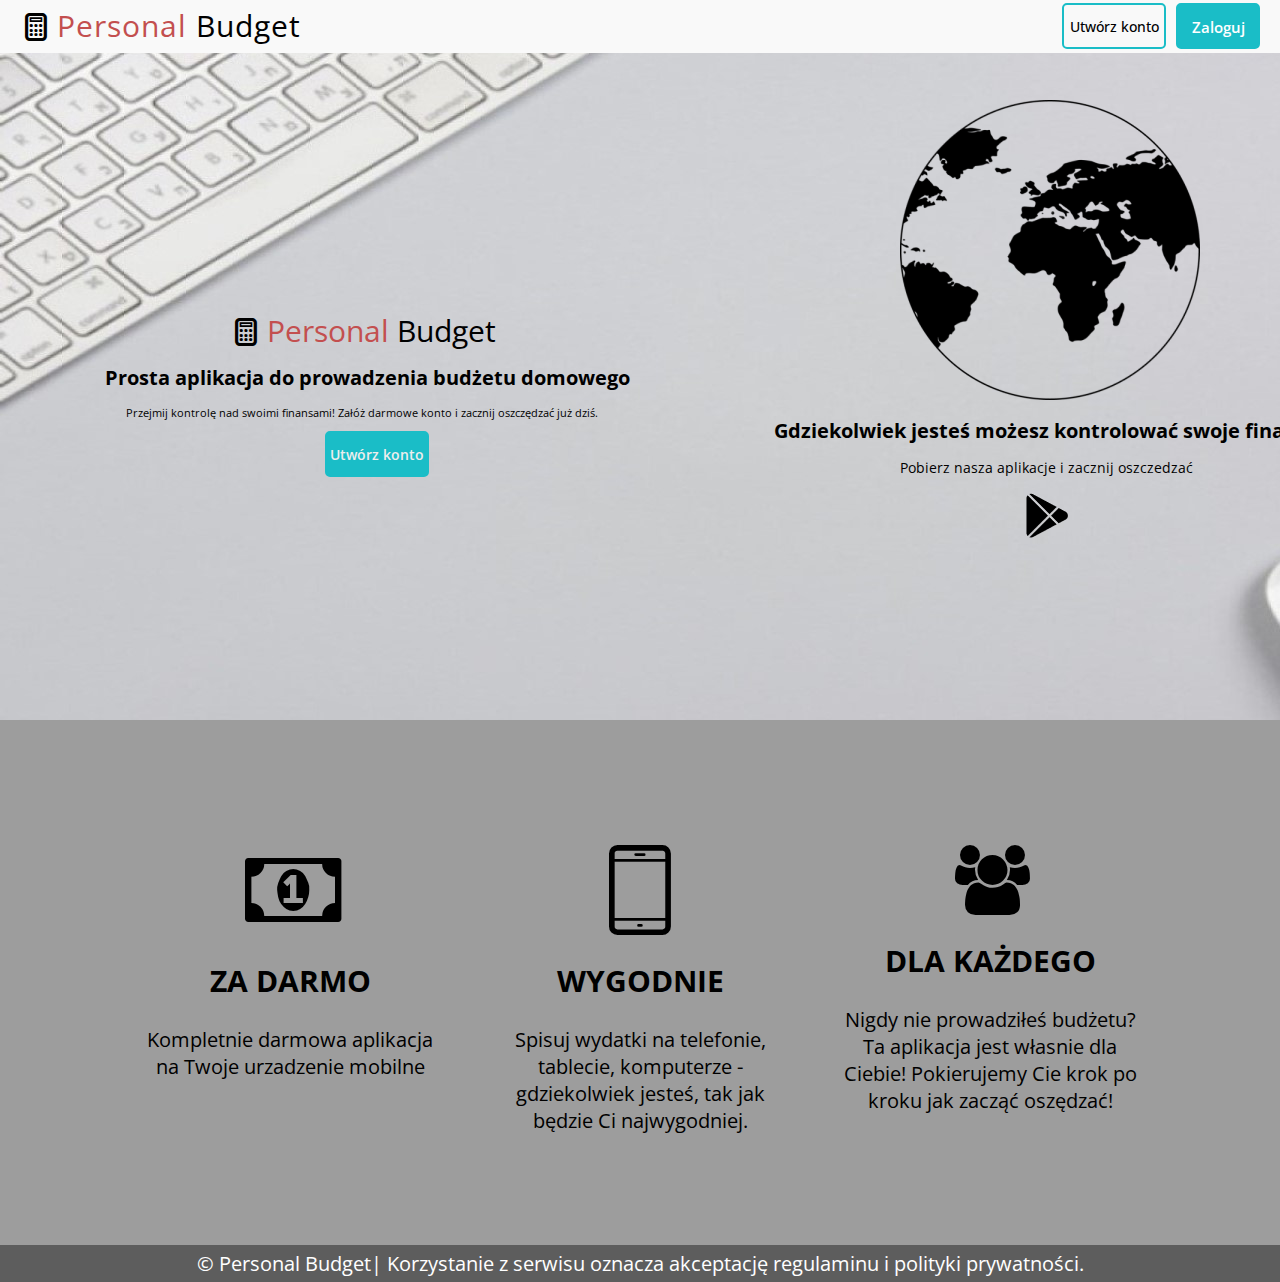
<file: index.html>
<!DOCTYPE HTML>
<html lang="pl">
<head>
	<meta charset="utf-8" />
	<title>Personal Budget</title>
	<meta name="description" content="Aplikacja do kontroli domowego budżetu" />
	<meta name="keywords" content="finanse, oszczednosci , domowy budzet, kontrola" />
	<meta http-equiv="X-UA-Compatible" content="IE=edge,chrome=1" />
	
	<link rel="stylesheet" href="style.css" type="text/css" />
	<link href="css/dolar.css" rel="stylesheet" type="text/css" />
	<link href="https://fonts.googleapis.com/css?family=Open+Sans:400,700&amp;subset=latin-ext" rel="stylesheet">
</head>

<body>
	<div id="container">
		<header>
			<div id="top">
				<div id ="logo">
					<i class="icon-calculator"  style="float: left;"></i>
					<span style="color: #c34f4f">Personal</span> Budget
					<div style="clear:both;"></div>
				</div>
				<div id="logowanie">
					Zaloguj
				</div>
				<div id="rejestracja">
					Utwórz konto
				</div>
				<div style="clear:both;"></div>
			</div>
		</header>
		<main>
			<div id="content">
				<div id="second">
					<div id="contentL">
						<header>
							<div id="logoInside">
								<i class="icon-calculator"  style="float: left;"></i>
								<span style="color: #c34f4f">Personal</span> Budget
							</div>
							<div style="margin-left: 15%">
								<h1 >Prosta aplikacja do prowadzenia budżetu domowego</h1>
							</div>
						</header>
						<article>
							<div style="margin-left: 18%">
								<p>
									Przejmij kontrolę nad swoimi finansami! Załóż darmowe konto i zacznij oszczędzać już dziś.
								</p>

							</div>
							<div id="rejestracja2">
								Utwórz konto
							</div>
						</article>
						

					</div>
					<article>
						<div id="contentR">
							<img src="img/2.png" >
							<div style="margin-right:1%">
								<h1> Gdziekolwiek jesteś możesz kontrolować swoje finanse</h1>
								<p>Pobierz nasza aplikacje i zacznij oszczedzać</p>
								<a href="#" ><img src="img/3.png" ></a>
							</div>
							
				
						</div>
					</article>
				</div>
			
			</div>
		</main>
			<div id="about">
				<article>
					
					<div id="aboutmenu">
						<section>
							<div class="button1" >
								<i class="icon-money" ></i>
								<h2>ZA DARMO</h2>
								<p>Kompletnie darmowa aplikacja na Twoje urzadzenie mobilne</p>
							</div>
							<div class="button1">
								<i class="icon-mobile" ></i>
									<h2>WYGODNIE</h2>
									<p>Spisuj wydatki na telefonie, tablecie, komputerze - gdziekolwiek jesteś, tak jak będzie Ci najwygodniej.</p>
							</div>
							<div class="button1">
								<i class="icon-users" ></i>
									<h2>DLA KAŻDEGO</h2>
									<p>Nigdy nie prowadziłeś budżetu? Ta aplikacja jest własnie dla Ciebie! Pokierujemy Cie krok po kroku jak zacząć oszędzać!</p>
							</div>
							<div style="clear:both"></div>
						</section>
					</div>
			</div>
			<footer>
				<div id="footer">
				&copy Personal Budget| Korzystanie z serwisu oznacza akceptację regulaminu i polityki prywatności.
				</div>
			</footer>
	

</body>
</html>
</file>
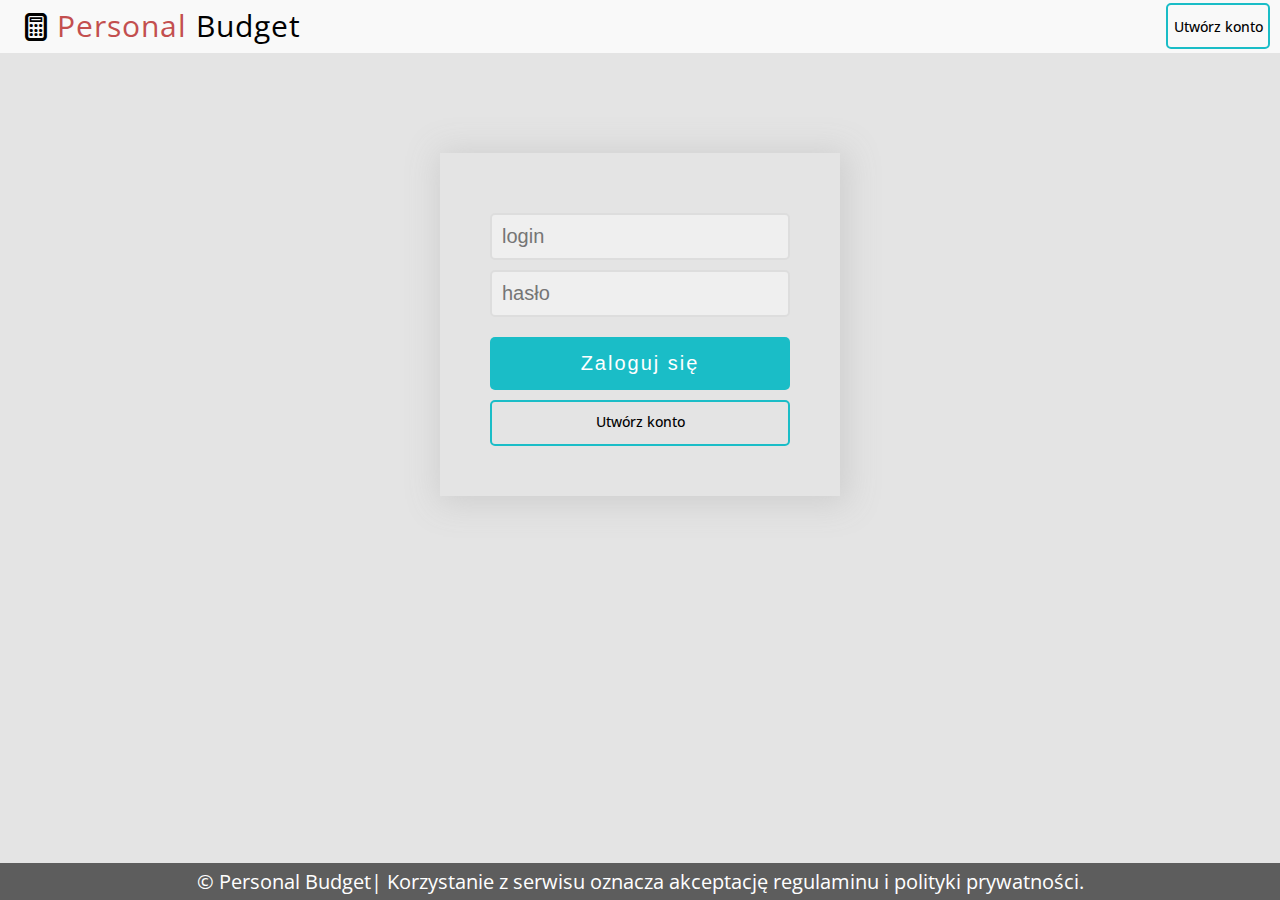
<file: logowanie.html>
<!DOCTYPE HTML>
<html lang="pl">
<head>
	<meta charset="utf-8" />
	<title>Personal Budget</title>
	<meta name="description" content="Aplikacja do kontroli domowego budżetu" />
	<meta name="keywords" content="finanse, oszczednosci , domowy budzet, kontrola" />
	<meta http-equiv="X-UA-Compatible" content="IE=edge,chrome=1" />
	
	<link rel="stylesheet" href="style.css" type="text/css" />
	<link rel="stylesheet" href="logowanie.css" type="text/css" />
	<link href="css/dolar.css" rel="stylesheet" type="text/css" />
	<link href="https://fonts.googleapis.com/css?family=Open+Sans:400,700&amp;subset=latin-ext" rel="stylesheet">
</head>

<body>
	<div id="container">
		<div id="top">
			<div id ="logo">
				<i class="icon-calculator"  style="float: left;"></i>
				<span style="color: #c34f4f">Personal</span> Budget
				<div style="clear:both;"></div>
			</div>
			<div id="rejestracja">
				Utwórz konto
			</div>
			<div style="clear:both;"></div>
		</div>
		<div style="clear:both;"></div>
		<div id="panellog">
			<form>
				
				<input type="text" placeholder="login" onfocus="this.placeholder=''" onblur="this.placeholder='login'" >
				
				<input type="password" placeholder="hasło" onfocus="this.placeholder=''" onblur="this.placeholder='hasło'" >
				
				<input type="submit" value="Zaloguj się">
				
			</form>
			<div id="utworz">
			<div id="reg">
				Utwórz konto
			</div>
			</div>
		</div>
		<footer>
				<div id="footerL">
				&copy Personal Budget| Korzystanie z serwisu oznacza akceptację regulaminu i polityki prywatności.
				</div>
			</footer>
	</div>
</body>
</html>
</file>
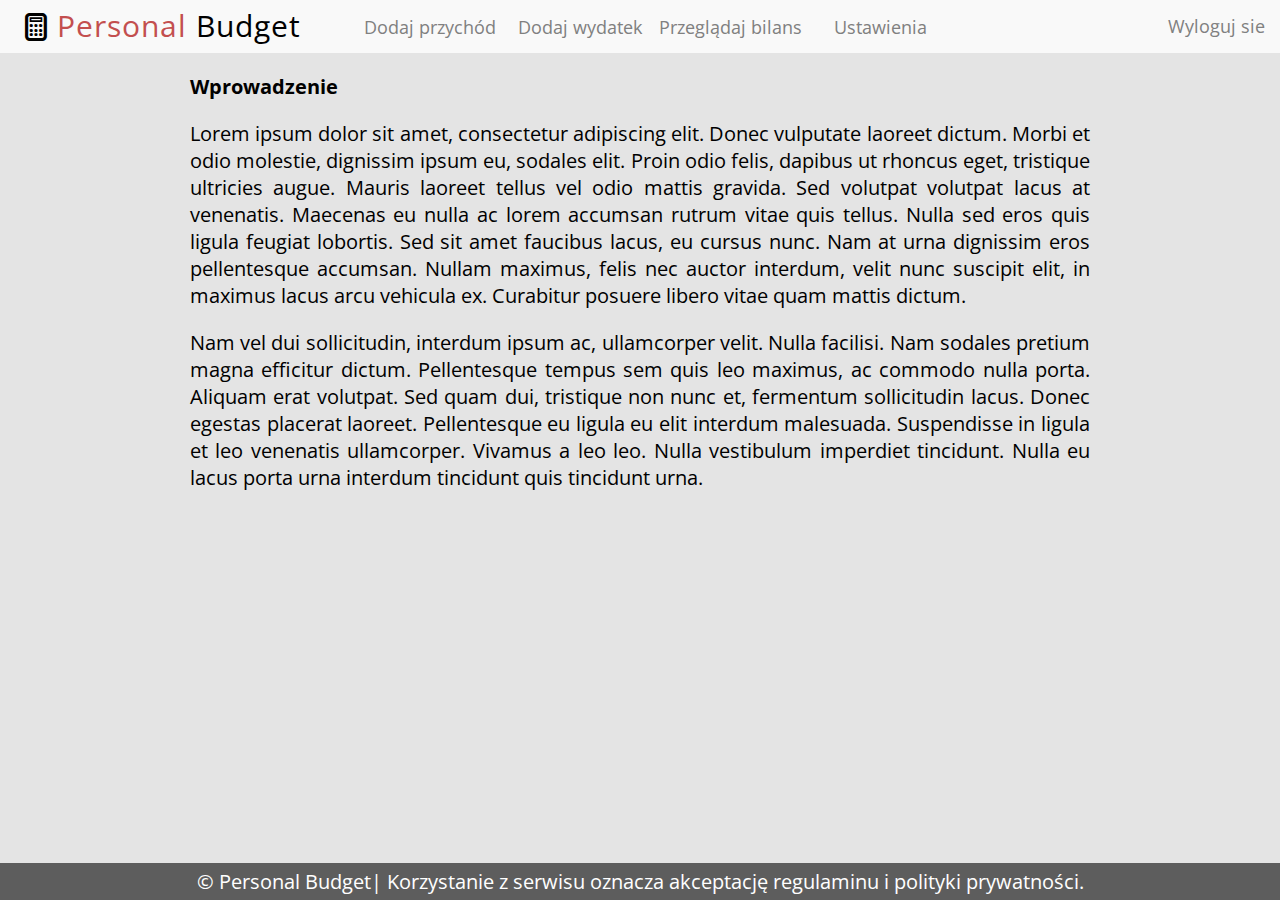
<file: menuGlowne.html>
<!DOCTYPE HTML>
<html lang="pl">
<head>
	<meta charset="utf-8" />
	<title>Personal Budget</title>
	<meta name="description" content="Aplikacja do kontroli domowego budżetu" />
	<meta name="keywords" content="finanse, oszczednosci , domowy budzet, kontrola" />
	<meta http-equiv="X-UA-Compatible" content="IE=edge,chrome=1" />
	
	<link rel="stylesheet" href="style.css" type="text/css" />
	<link rel="stylesheet" href="menuGlowne.css" type="text/css" />
	<link href="css/dolar.css" rel="stylesheet" type="text/css" />
	<link href="https://fonts.googleapis.com/css?family=Open+Sans:400,700&amp;subset=latin-ext" rel="stylesheet">
</head>

<body>
	<div id="container">
		<div id="top">
			<div id ="logo">
				<i class="icon-calculator"  style="float: left;"></i>
				<span style="color: #c34f4f">Personal</span> Budget
				<div style="clear:both;"></div>
			</div>
			<div id="menu" style="float: left;">
				<ol>
					<li><a href="#">Dodaj przychód</a></li>
					<li><a href="#">Dodaj wydatek</a>
					<li><a href="#">Przeglądaj bilans</a>
					<li><a href="#">Ustawienia</a>
				</ol>
			</div>
			<div id="wyloguj">
				Wyloguj sie
			</div>
			<div style="clear:both;"></div>
		</div>
		<div style="clear:both;"></div>
		<div id="about">
		<p><h1>Wprowadzenie</h1></p>
			<p>Lorem ipsum dolor sit amet, consectetur adipiscing elit. Donec vulputate laoreet dictum. Morbi et odio molestie, dignissim ipsum eu, sodales elit. Proin odio felis, dapibus ut rhoncus eget, tristique ultricies augue. Mauris laoreet tellus vel odio mattis gravida. Sed volutpat volutpat lacus at venenatis. Maecenas eu nulla ac lorem accumsan rutrum vitae quis tellus. Nulla sed eros quis ligula feugiat lobortis. Sed sit amet faucibus lacus, eu cursus nunc. Nam at urna dignissim eros pellentesque accumsan. Nullam maximus, felis nec auctor interdum, velit nunc suscipit elit, in maximus lacus arcu vehicula ex. Curabitur posuere libero vitae quam mattis dictum.</p>

			<p>Nam vel dui sollicitudin, interdum ipsum ac, ullamcorper velit. Nulla facilisi. Nam sodales pretium magna efficitur dictum. Pellentesque tempus sem quis leo maximus, ac commodo nulla porta. Aliquam erat volutpat. Sed quam dui, tristique non nunc et, fermentum sollicitudin lacus. Donec egestas placerat laoreet. Pellentesque eu ligula eu elit interdum malesuada. Suspendisse in ligula et leo venenatis ullamcorper. Vivamus a leo leo. Nulla vestibulum imperdiet tincidunt. Nulla eu lacus porta urna interdum tincidunt quis tincidunt urna.</p>

		</div>
		
		<footer>
				<div id="footerL">
				&copy Personal Budget| Korzystanie z serwisu oznacza akceptację regulaminu i polityki prywatności.
				</div>
			</footer>
	</div>
</body>
</html>
</file>
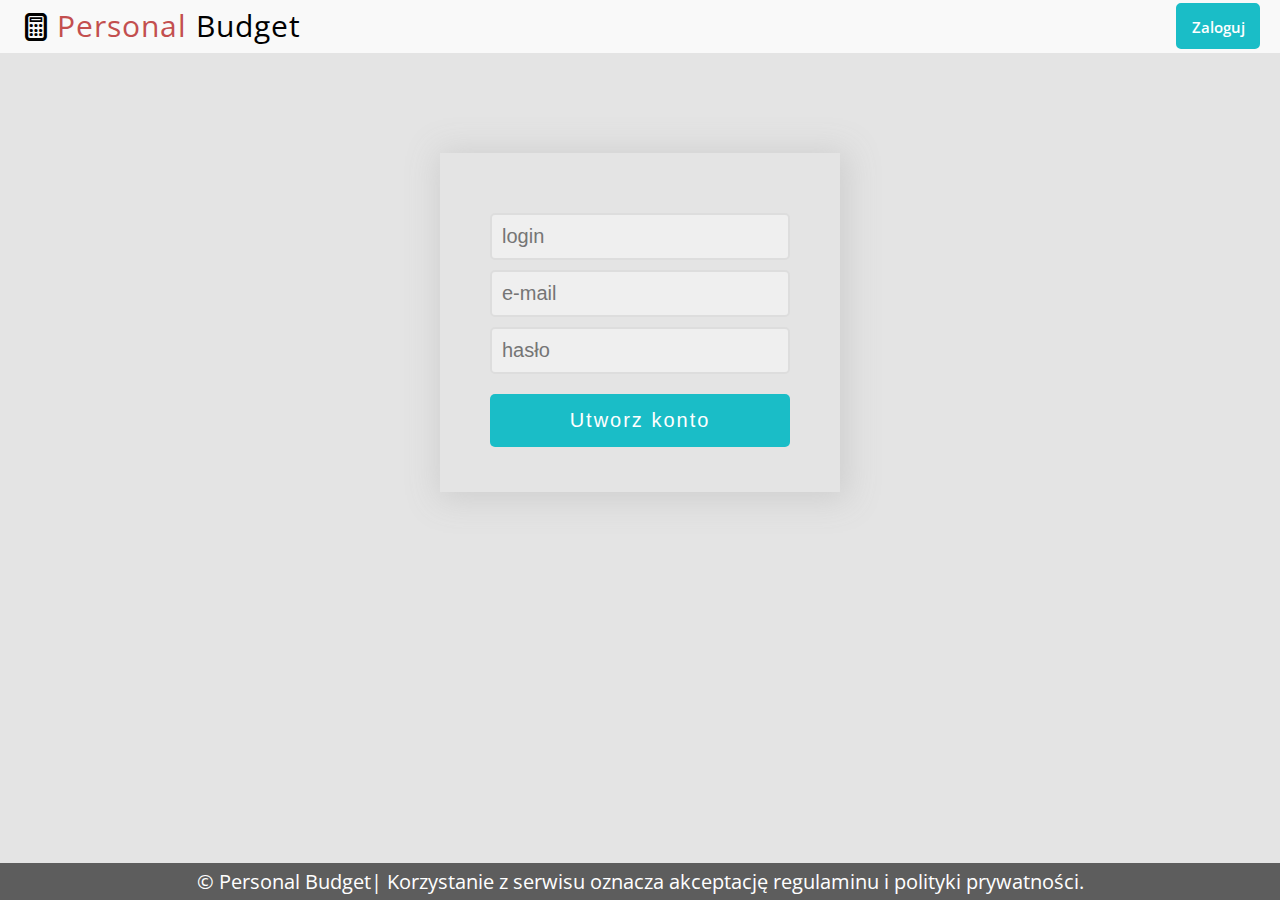
<file: rejestracja.html>
<!DOCTYPE HTML>
<html lang="pl">
<head>
<meta charset="utf-8" />
	<title>Personal Budget</title>
	<meta name="description" content="Aplikacja do kontroli domowego budżetu" />
	<meta name="keywords" content="finanse, oszczednosci , domowy budzet, kontrola" />
	<meta http-equiv="X-UA-Compatible" content="IE=edge,chrome=1" />
	
	<link href="css/dolar.css" rel="stylesheet" type="text/css" />
	<link href="https://fonts.googleapis.com/css?family=Open+Sans:400,700&amp;subset=latin-ext" rel="stylesheet">
	
	<link rel="stylesheet" href="style.css" type="text/css" />
	<link rel="stylesheet" href="rejestracja.css" type="text/css" />

</head>
<body>
<div id="container">
		<div id="top">
			<div id ="logo">
				<i class="icon-calculator"  style="float:left;"></i>
				<span style="color: #c34f4f">Personal</span> Budget
				<div style="clear:both;"></div>
			</div>
			<div id="logowanie">
				Zaloguj
			</div>
			<div style="clear:both;"></div>
		</div>
		<div style="clear:both;"></div>
		<div id="panellog">
			<form>
				
				<input type="text" placeholder="login" onfocus="this.placeholder=''" onblur="this.placeholder='login'" >
				
				<input type="text" placeholder="e-mail" onfocus="this.placeholder=''" onblur="this.placeholder='e-mail'" >
				
				<input type="password" placeholder="hasło" onfocus="this.placeholder=''" onblur="this.placeholder='hasło'" >
				
				<input type="submit" value="Utworz konto">
				
			</form>
			
		</div>
		<footer>
				<div id="footerL">
				&copy Personal Budget| Korzystanie z serwisu oznacza akceptację regulaminu i polityki prywatności.
				</div>
			</footer>
	</div>
</body>
</html>
</file>
<file: style.css>
body
{
	background: #E4E4E4;
	margin: 0 !important;
	padding: 0;
	font-size: 20px;
	font-family: 'Open Sans', sans-serif;
}
#container
{
	width: 100%;
	margin: 0;
}

#top
{	margin: 0;
	padding: 0;
	float: left;
	width: 100%;
	height: 50px;
	background: #F9F9F9;
	border-bottom: 3px solid #F9F9F9;	
}
#logo
{	
	width: 340px;
	font-size: 30px;
	background: #F9F9F9;
	height: 40px;
	letter-spacing: 1px;
	border-radius: 10px;
	padding: 5px 0 0 15px;
	float:left;
}
#logoInside
{
	font-size: 30px;
	margin-left:225px;
	margin-top: 30%;
}

#rejestracja
{
	padding: 12px 0 0 0;
	float: right;
	margin-top: 3px;
	width: 100px;
	height: 30px;
	border: 2px solid #1ABDC7;
	border-radius: 5px;
	font-size: 14px;
	text-align: center;
	margin-right: 10px;
	font-weight: 500;
}
#logowanie
{	
	background: #1ABDC7;
	padding: 12px 0 0 0;
	margin-top: 3px;
	float: right;
	width: 80px;
	height: 30px;
	text-align: center;
	font-size: 15px;
	border: 2px solid #1ABDC7;
	border-radius:5px;
	color: white;
	font-weight: 600;
	margin-right: 20px;
}
#logowanie:hover
{
	cursor: pointer;
	background: #09ACB6;
	border: 2px solid #09ACB6;
	color: #EEEEEE;	
}
#rejestracja:hover
{
	cursor: pointer;
	background: #1ABDC7;
	color: #EEEEEE;	
}
#content
{
	width: 100%;
	height:720px;
	background-image: url(img/1.jpg);
}
#second
{
	width: 1400px;
	margin-left:auto;
	margin-right:auto;
	padding: 100px 0 100px 0;
}

#contentL
{
	font-size: 0.7rem;
	height: 387px;
	width: 700px;
	padding:0;
	float:left;
}
h1
{
	font-size: 20px;
}
#rejestracja2
{
	padding: 12px 0 0 0;
	margin-top: 3px;
	width: 100px;
	height: 30px;
	border: 2px solid #1ABDC7;
	border-radius: 5px;
	font-size: 14px;
	text-align: center;
	margin-left: 325px;
	cursor: pointer;
	background: #1ABDC7;
	color: #EEEEEE;
	font-weight: 600;
}
#rejestracja2:hover
{
	background: #09ACB6;
	border: 2px solid #09ACB6;
}
#contentR
{
	float:right;
	width: 700px;
	text-align: center;
	font-size: 14px;
}
h2
{
	font-size: 30px;
}

#about
{
	width:100%;
	text-align: center;
	background-color: #9D9D9D;
}
#aboutmenu
{	
	width: 1050px;
	margin-left:auto;
	margin-right:auto;
	padding: 100px 0 100px 0;
}
.button1
{
	padding:25px;
	width: 300px;
	height: 275px;
	float:left;
	text-align: center;
	
}
.button1:hover
{
	background-color: #1ABDC7;
	border-radius:10px;
}
#footer
{
	width:100%;
	padding: 5px 0 5px 0;
	text-align: center;
	background-color: #5D5D5D;
	color: white;
}
#footerL
{	position:absolute;
	bottom:0;
	width:100%;
	padding: 5px 0 5px 0;
	text-align: center;
	background-color: #5D5D5D;
	color: white;
}
#contentR img
{
	transition: all 0.7s ease-in-out;
}
#contentR:hover img
{
	-webkit-transform:  rotate(360deg);
	-ms-transform:  rotate(360deg);
	transform:  rotate(360deg);
}
</file>
<file: css/dolar.css>
@font-face {
  font-family: 'dolar';
  src: url('../font/dolar.eot?42413933');
  src: url('../font/dolar.eot?42413933#iefix') format('embedded-opentype'),
       url('../font/dolar.woff2?42413933') format('woff2'),
       url('../font/dolar.woff?42413933') format('woff'),
       url('../font/dolar.ttf?42413933') format('truetype'),
       url('../font/dolar.svg?42413933#dolar') format('svg');
  font-weight: normal;
  font-style: normal;
}
/* Chrome hack: SVG is rendered more smooth in Windozze. 100% magic, uncomment if you need it. */
/* Note, that will break hinting! In other OS-es font will be not as sharp as it could be */
/*
@media screen and (-webkit-min-device-pixel-ratio:0) {
  @font-face {
    font-family: 'dolar';
    src: url('../font/dolar.svg?42413933#dolar') format('svg');
  }
}
*/
 
 [class^="icon-"]:before, [class*=" icon-"]:before {
  font-family: "dolar";
  font-style: normal;
  font-weight: normal;
  speak: never;
 
  display: inline-block;
  text-decoration: inherit;
  width: 1em;
  margin-right: .2em;
  text-align: center;
  /* opacity: .8; */
 
  /* For safety - reset parent styles, that can break glyph codes*/
  font-variant: normal;
  text-transform: none;
 
  /* fix buttons height, for twitter bootstrap */
  line-height: 1em;
 
  /* Animation center compensation - margins should be symmetric */
  /* remove if not needed */
  margin-left: .2em;
 
  /* you can be more comfortable with increased icons size */
  /* font-size: 120%; */
 
  /* Font smoothing. That was taken from TWBS */
  -webkit-font-smoothing: antialiased;
  -moz-osx-font-smoothing: grayscale;
 
  /* Uncomment for 3D effect */
  /* text-shadow: 1px 1px 1px rgba(127, 127, 127, 0.3); */
}
 
.icon-calculator:before { content: '\e800'; } /* '' */
.icon-globe:before { content: '\e801'; } /* '' */
.icon-mobile:before { content: '\e802';font-size: 90px; } /* '' */
.icon-users:before { content: '\e803';font-size: 70px; } /* '' */
.icon-money:before { content: '\f0d6';font-size: 90px; } /* '' */
</file>
<file: logowanie.css>
#panellog
{	
	width: 300px;
	padding: 50px 50px 45px 50px;
	margin-left: auto;
	margin-right: auto;
	margin-top: 100px;
	-webkit-box-shadow: 3px 3px 30px 5px rgba(204,204,204,0.9);
	-moz-box-shadow: 3px 3px 30px 5px rgba(204,204,204,0.9);
	box-shadow: 3px 3px 30px 5px rgba(204,204,204,0.9);
	
}
input[type=text],
input[type=password]
{
	width: 300px;
	background-color: #efefef;
	color: #666;
	border: 2px solid #ddd;
	border-radius: 5px;
	font-size: 20px;
	padding: 10px;
	box-sizing: border-box;
	outline: none;
	margin-top: 10px;
}
input[type=text]:focus,
input[type=password]:focus
{
	-webkit-box-shadow: 0px 0px 10px 2px rgba(204,204,204,0.9);
	-moz-box-shadow: 0px 0px 10px 2px rgba(204,204,204,0.9);
	box-shadow: 0px 0px 10px 2px rgba(204,204,204,0.9);
	border: 2px solid #c2c2c2;
	background-color: #c2c2c2;
	color: #070808;
}

input[type=submit]
{
	width: 300px;
	background-color: #1ABDC7;
	font-size:20px;
	color: white;
	padding: 15px 10px;
	margin-top: 20px;
	border: none;
	border-radius: 5px;
	cursor: pointer;
	letter-spacing: 2px;
	outline: none;
}

input[type=submit]:hover
{
	background-color: #09ACB6;
}

#utworz
{
	margin-top: 10px;
	width:300px;
	margin-left: auto;
	margin-right: auto;
	padding:0 0 5px 0;
}

#reg
{
	padding: 10px 0 0 0;
	width: 296px;
	height: 32px;
	border: 2px solid #1ABDC7;
	border-radius: 5px;
	font-size: 14px;
	text-align: center;
	margin-right: 10px;
	font-weight: 500;
	margin-left: auto;
	margin-right: auto;
}
#reg:hover
{
	background: #09ACB6;
	border: 2px solid #09ACB6;
}
</file>
<file: menuGlowne.css>
ol
{
	padding: 0;
	margin: 0;
	list-style-type: none;
	font-size: 18px;
	line-height: 200%;
	display: inline-block;
}

ol > li
{
	padding: 9px 0 0 0;
	float: left;
	width: 150px;
	height: 44px;
	text-align: center;
}

ol a
{
	color: grey;
	text-decoration: none;
	display: block;
}

ol > li:hover
{
	background-color: #1ABDC7;
}

#wyloguj
{	
	float: right;
	text-align: center;
	color: grey;
	padding: 14px 15px 0 0;
	font-size:18px;
}
#wyloguj:hover
{	
	float: right;
	text-align: center;
	color: black;
	padding: 9px 15px 0 0;
	cursor: pointer;
	font-size: 18px;
}

#about
{
	width: 900px;
	height: 640px;
	margin-right:auto;
	margin-left:auto;
	background: #E4E4E4;
	text-align:justify;
	
}
</file>
<file: rejestracja.css>
#panellog
{	
	width: 300px;
	padding: 50px 50px 45px 50px;
	margin-left: auto;
	margin-right: auto;
	margin-top: 100px;
	-webkit-box-shadow: 3px 3px 30px 5px rgba(204,204,204,0.9);
	-moz-box-shadow: 3px 3px 30px 5px rgba(204,204,204,0.9);
	box-shadow: 3px 3px 30px 5px rgba(204,204,204,0.9);
	
}



input[type=text],
input[type=password]
{
	width: 300px;
	background-color: #efefef;
	color: #666;
	border: 2px solid #ddd;
	border-radius: 5px;
	font-size: 20px;
	padding: 10px;
	box-sizing: border-box;
	outline: none;
	margin-top: 10px;
}
input[type=text]:focus,
input[type=password]:focus
{
	-webkit-box-shadow: 0px 0px 10px 2px rgba(204,204,204,0.9);
	-moz-box-shadow: 0px 0px 10px 2px rgba(204,204,204,0.9);
	box-shadow: 0px 0px 10px 2px rgba(204,204,204,0.9);
	border: 2px solid #c2c2c2;
	background-color: #c2c2c2;
	color: #070808;
}

input[type=submit]
{
	width: 300px;
	background-color: #1ABDC7;
	font-size:20px;
	color: white;
	padding: 15px 10px;
	margin-top: 20px;
	border: none;
	border-radius: 5px;
	cursor: pointer;
	letter-spacing: 2px;
	outline: none;
}

input[type=submit]:focus
{
	-webkit-box-shadow: 0px 0px 15px 5px rgba(204,204,204,0.9);
	-moz-box-shadow: 0px 0px 15px 5px rgba(204,204,204,0.9);
	box-shadow: 0px 0px 15px 5px rgba(204,204,204,0.9);
}

input[type=submit]:hover
{
	background-color: #09ACB6;
}
</file>
